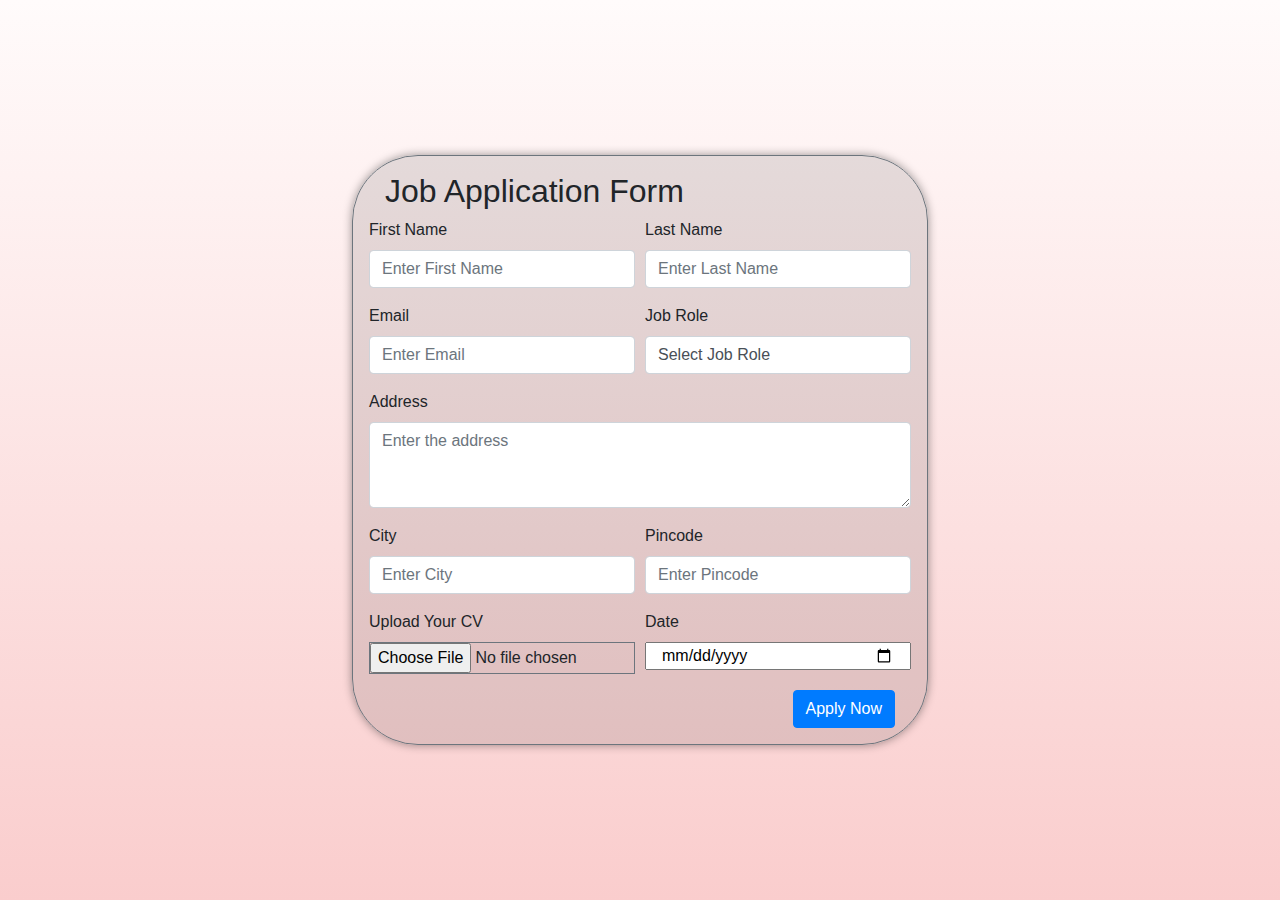
<file: JobAppForm/index.html>
<!DOCTYPE html>
<html lang="en">
<head>
    <meta charset="UTF-8">
    <meta name="viewport" content="width=device-width, initial-scale=1.0">
    <link href="https://cdn.jsdelivr.net/npm/bootstrap@5.3.3/dist/css/bootstrap.min.css" rel="stylesheet" integrity="sha384-QWTKZyjpPEjISv5WaRU9OFeRpok6YctnYmDr5pNlyT2bRjXh0JMhjY6hW+ALEwIH" crossorigin="anonymous">
    <script src="https://cdn.jsdelivr.net/npm/bootstrap@5.3.3/dist/js/bootstrap.bundle.min.js" integrity="sha384-YvpcrYf0tY3lHB60NNkmXc5s9fDVZLESaAA55NDzOxhy9GkcIdslK1eN7N6jIeHz" crossorigin="anonymous"></script>
    <link rel="stylesheet" href="style.css">
    <title>Job Application Form</title>
</head>
<body>
    <!DOCTYPE html>
    <html lang="en">
    <head>
    <meta charset="UTF-8">
    <meta name="viewport" content="width=device-width, initial-scale=1.0">
    <title>Job Application Form</title>
    <link href="https://stackpath.bootstrapcdn.com/bootstrap/4.5.0/css/bootstrap.min.css" rel="stylesheet">
    </head>
    <body class="d-flex justify-content-center vh-100 m-0 align-items-center ">
    <div class="container border border-secondary p-3 mx-5 parent ">
        <h2 class="text-start ms-3">Job Application Form</h2>
        <form>
            <div class="form-row">
                <div class="form-group col-md-6">
                    <label for="firstName">First Name</label>
                    <input type="text" class="form-control" id="firstName" placeholder="Enter First Name">
                </div>
                <div class="form-group col-md-6">
                    <label for="lastName">Last Name</label>
                    <input type="text" class="form-control" id="lastName" placeholder="Enter Last Name">
                </div>
            </div>
            <div class="form-row">
                <div class="form-group col-md-6">
                    <label for="email">Email</label>
                    <input type="email" class="form-control" id="email" placeholder="Enter Email">
                </div>
                <div class="form-group col-md-6">
                    <label for="jobRole">Job Role</label>
                    <select class="form-control" id="jobRole">
                        <option>Select Job Role</option>
                        <option>Role 1</option>
                        <option>Role 2</option>
                        <option>Role 3</option>
                    </select>
                </div>
            </div>

            <div class="form-group">
                <label for="address">Address</label>
                <textarea name="address" id="address" class="form-control" placeholder="Enter the address" rows="3"></textarea>
            </div>

            <div class="form-row">
                <div class="form-group col-md-6">
                    <label for="city">City</label>
                    <input type="text" class="form-control" id="city" placeholder="Enter City">
                </div>
                <div class="form-group col-md-6">
                    <label for="pincode">Pincode</label>
                    <input type="text" class="form-control" id="pincode" placeholder="Enter Pincode">
                </div>
            </div>
            <div class="form-row">
                <div class="form-group col-md-6">
                    <label for="cv">Upload Your CV</label>
                    <input type="file" class="form-control-file border border-secondary" id="cv" class="col-md-6">
                </div>
                <div class="form-group col-md-6">
                    <label for="date">Date</label>
                    <br>
                    <input type="date" class="col-md-6 date">
                </div>
            </div>
            <div class="d-flex d-flex justify-content-end">
                <button type="submit" class="btn btn-primary mr-3 ">Apply Now</button>
            </div>
        </form>
    </div>
    
    <script src="https://code.jquery.com/jquery-3.5.1.slim.min.js"></script>
    <script src="https://cdn.jsdelivr.net/npm/@popperjs/core@2.0.7/dist/umd/popper.min.js"></script>
    <script src="https://stackpath.bootstrapcdn.com/bootstrap/4.5.0/js/bootstrap.min.js"></script>
    </body>
    </html>
    
</body>
</html>
</file>
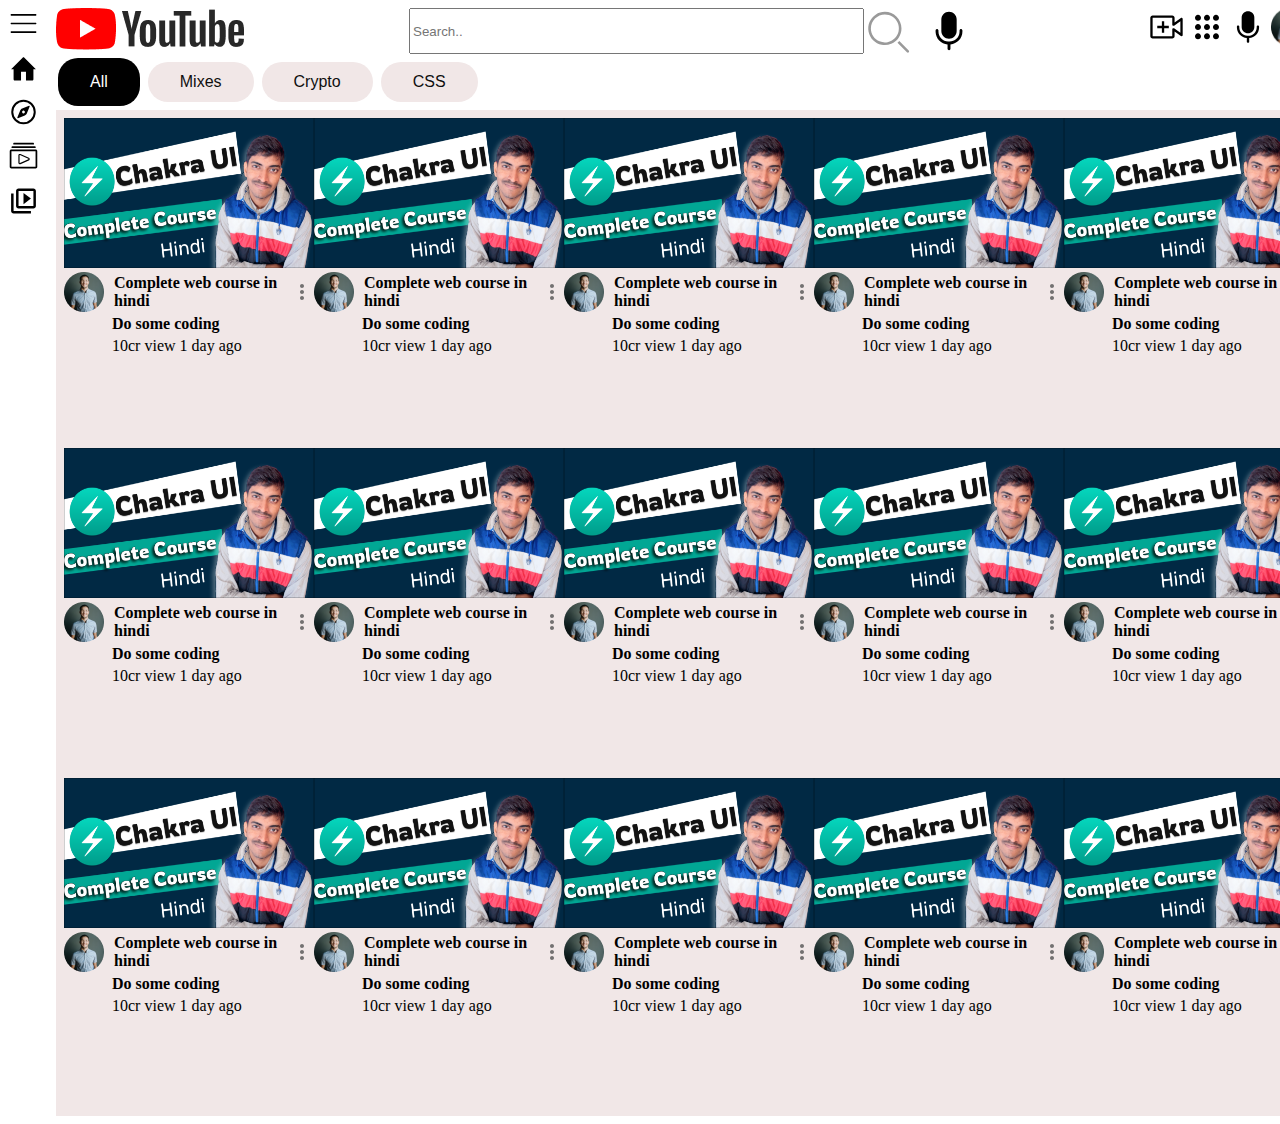
<file: Yotutube UI/index.html>
<!DOCTYPE html>
<html lang="en">
<head>
    <meta charset="UTF-8">
    <meta http-equiv="X-UA-Compatible" content="IE=edge">
    <meta name="viewport" content="width=device-width, initial-scale=1.0">
    <title>Youtube</title>
    <link rel="stylesheet" href="styles.css">
</head>
<body>
    <div class="container">
        <div class="sub1">
            <img src="bars.svg" alt="">
            <img src="home.svg" alt="">
            <img src="compass.svg" alt="">
            <img src="video-gallary.svg" alt="">
            <img src="video-library.svg" alt="">
        </div>
        <div class="sub2">
            <div class="nav">
                <div class="left">
                    <img src="youtube-logo.png" alt="">
                </div>

                <div class="middle">
                    <input type="text" placeholder="Search.." id="searchbar">
                    <img src="search.svg" alt="" id="search">
                    <img src="mic.svg" alt="">
                </div>

                <div class="right">
                    <img src="video-add.svg" alt="">
                    <img src="dot-grid.svg" alt="">
                    <img src="mic.svg" alt="">
                    <img src="avatar.png" alt="">
                </div>
            </div>
            <div class="btn">
                <button class="button-1">All</button>
                <button class="button-2">Mixes</button>
                <button class="button-2">Crypto</button>
                <button class="button-2">CSS</button>
            </div>
            <div class="grid-container">
                
                <div class="thumbnail">
                    <img src="thumbnail.png" alt="" class="chakra">
                    <div>
                        <div class="card-sub">
                            <img src="avatar.png" alt="">
                            <p> Complete web course in hindi</p>
                            <img src="dots.svg" alt="">
                        </div>
                        <div class="card-sub2">
                            <p> <b>Do some coding</b> </p>
                            <br>
                            <p class="p-margin">10cr view 1 day ago</p>
                        </div>
                    </div>
                </div>
                <div class="thumbnail">
                    <img src="thumbnail.png" alt="" class="chakra">
                    <div>
                        <div class="card-sub">
                            <img src="avatar.png" alt="">
                            <p> Complete web course in hindi</p>
                            <img src="dots.svg" alt="">
                        </div>
                        <div class="card-sub2">
                            <p> <b>Do some coding</b> </p>
                            <br>
                            <p class="p-margin">10cr view 1 day ago</p>
                        </div>
                    </div>
                </div>
                <div class="thumbnail">
                    <img src="thumbnail.png" alt="" class="chakra">
                    <div>
                        <div class="card-sub">
                            <img src="avatar.png" alt="">
                            <p> Complete web course in hindi</p>
                            <img src="dots.svg" alt="">
                        </div>
                        <div class="card-sub2">
                            <p> <b>Do some coding</b> </p>
                            <br>
                            <p class="p-margin">10cr view 1 day ago</p>
                        </div>
                    </div>
                </div>
                <div class="thumbnail">
                    <img src="thumbnail.png" alt="" class="chakra">
                    <div>
                        <div class="card-sub">
                            <img src="avatar.png" alt="">
                            <p> Complete web course in hindi</p>
                            <img src="dots.svg" alt="">
                        </div>
                        <div class="card-sub2">
                            <p> <b>Do some coding</b> </p>
                            <br>
                            <p class="p-margin">10cr view 1 day ago</p>
                        </div>
                    </div>
                </div>
                <div class="thumbnail">
                    <img src="thumbnail.png" alt="" class="chakra">
                    <div>
                        <div class="card-sub">
                            <img src="avatar.png" alt="">
                            <p> Complete web course in hindi</p>
                            <img src="dots.svg" alt="">
                        </div>
                        <div class="card-sub2">
                            <p> <b>Do some coding</b> </p>
                            <br>
                            <p class="p-margin">10cr view 1 day ago</p>
                        </div>
                    </div>
                </div>
                <div class="thumbnail">
                    <img src="thumbnail.png" alt="" class="chakra">
                    <div>
                        <div class="card-sub">
                            <img src="avatar.png" alt="">
                            <p> Complete web course in hindi</p>
                            <img src="dots.svg" alt="">
                        </div>
                        <div class="card-sub2">
                            <p> <b>Do some coding</b> </p>
                            <br>
                            <p class="p-margin">10cr view 1 day ago</p>
                        </div>
                    </div>
                </div><div class="thumbnail">
                    <img src="thumbnail.png" alt="" class="chakra">
                    <div>
                        <div class="card-sub">
                            <img src="avatar.png" alt="">
                            <p> Complete web course in hindi</p>
                            <img src="dots.svg" alt="">
                        </div>
                        <div class="card-sub2">
                            <p> <b>Do some coding</b> </p>
                            <br>
                            <p class="p-margin">10cr view 1 day ago</p>
                        </div>
                    </div>
                </div><div class="thumbnail">
                    <img src="thumbnail.png" alt="" class="chakra">
                    <div>
                        <div class="card-sub">
                            <img src="avatar.png" alt="">
                            <p> Complete web course in hindi</p>
                            <img src="dots.svg" alt="">
                        </div>
                        <div class="card-sub2">
                            <p> <b>Do some coding</b> </p>
                            <br>
                            <p class="p-margin">10cr view 1 day ago</p>
                        </div>
                    </div>
                </div><div class="thumbnail">
                    <img src="thumbnail.png" alt="" class="chakra">
                    <div>
                        <div class="card-sub">
                            <img src="avatar.png" alt="">
                            <p> Complete web course in hindi</p>
                            <img src="dots.svg" alt="">
                        </div>
                        <div class="card-sub2">
                            <p> <b>Do some coding</b> </p>
                            <br>
                            <p class="p-margin">10cr view 1 day ago</p>
                        </div>
                    </div>
                </div><div class="thumbnail">
                    <img src="thumbnail.png" alt="" class="chakra">
                    <div>
                        <div class="card-sub">
                            <img src="avatar.png" alt="">
                            <p> Complete web course in hindi</p>
                            <img src="dots.svg" alt="">
                        </div>
                        <div class="card-sub2">
                            <p> <b>Do some coding</b> </p>
                            <br>
                            <p class="p-margin">10cr view 1 day ago</p>
                        </div>
                    </div>
                </div><div class="thumbnail">
                    <img src="thumbnail.png" alt="" class="chakra">
                    <div>
                        <div class="card-sub">
                            <img src="avatar.png" alt="">
                            <p> Complete web course in hindi</p>
                            <img src="dots.svg" alt="">
                        </div>
                        <div class="card-sub2">
                            <p> <b>Do some coding</b> </p>
                            <br>
                            <p class="p-margin">10cr view 1 day ago</p>
                        </div>
                    </div>
                </div><div class="thumbnail">
                    <img src="thumbnail.png" alt="" class="chakra">
                    <div>
                        <div class="card-sub">
                            <img src="avatar.png" alt="">
                            <p> Complete web course in hindi</p>
                            <img src="dots.svg" alt="">
                        </div>
                        <div class="card-sub2">
                            <p> <b>Do some coding</b> </p>
                            <br>
                            <p class="p-margin">10cr view 1 day ago</p>
                        </div>
                    </div>
                </div><div class="thumbnail">
                    <img src="thumbnail.png" alt="" class="chakra">
                    <div>
                        <div class="card-sub">
                            <img src="avatar.png" alt="">
                            <p> Complete web course in hindi</p>
                            <img src="dots.svg" alt="">
                        </div>
                        <div class="card-sub2">
                            <p> <b>Do some coding</b> </p>
                            <br>
                            <p class="p-margin">10cr view 1 day ago</p>
                        </div>
                    </div>
                </div><div class="thumbnail">
                    <img src="thumbnail.png" alt="" class="chakra">
                    <div>
                        <div class="card-sub">
                            <img src="avatar.png" alt="">
                            <p> Complete web course in hindi</p>
                            <img src="dots.svg" alt="">
                        </div>
                        <div class="card-sub2">
                            <p> <b>Do some coding</b> </p>
                            <br>
                            <p class="p-margin">10cr view 1 day ago</p>
                        </div>
                    </div>
                </div><div class="thumbnail">
                    <img src="thumbnail.png" alt="" class="chakra">
                    <div>
                        <div class="card-sub">
                            <img src="avatar.png" alt="">
                            <p> Complete web course in hindi</p>
                            <img src="dots.svg" alt="">
                        </div>
                        <div class="card-sub2">
                            <p> <b>Do some coding</b> </p>
                            <br>
                            <p class="p-margin">10cr view 1 day ago</p>
                        </div>
                    </div>
                </div>
            </div>
        </div>
    </div>
</body>
</html>
</file>
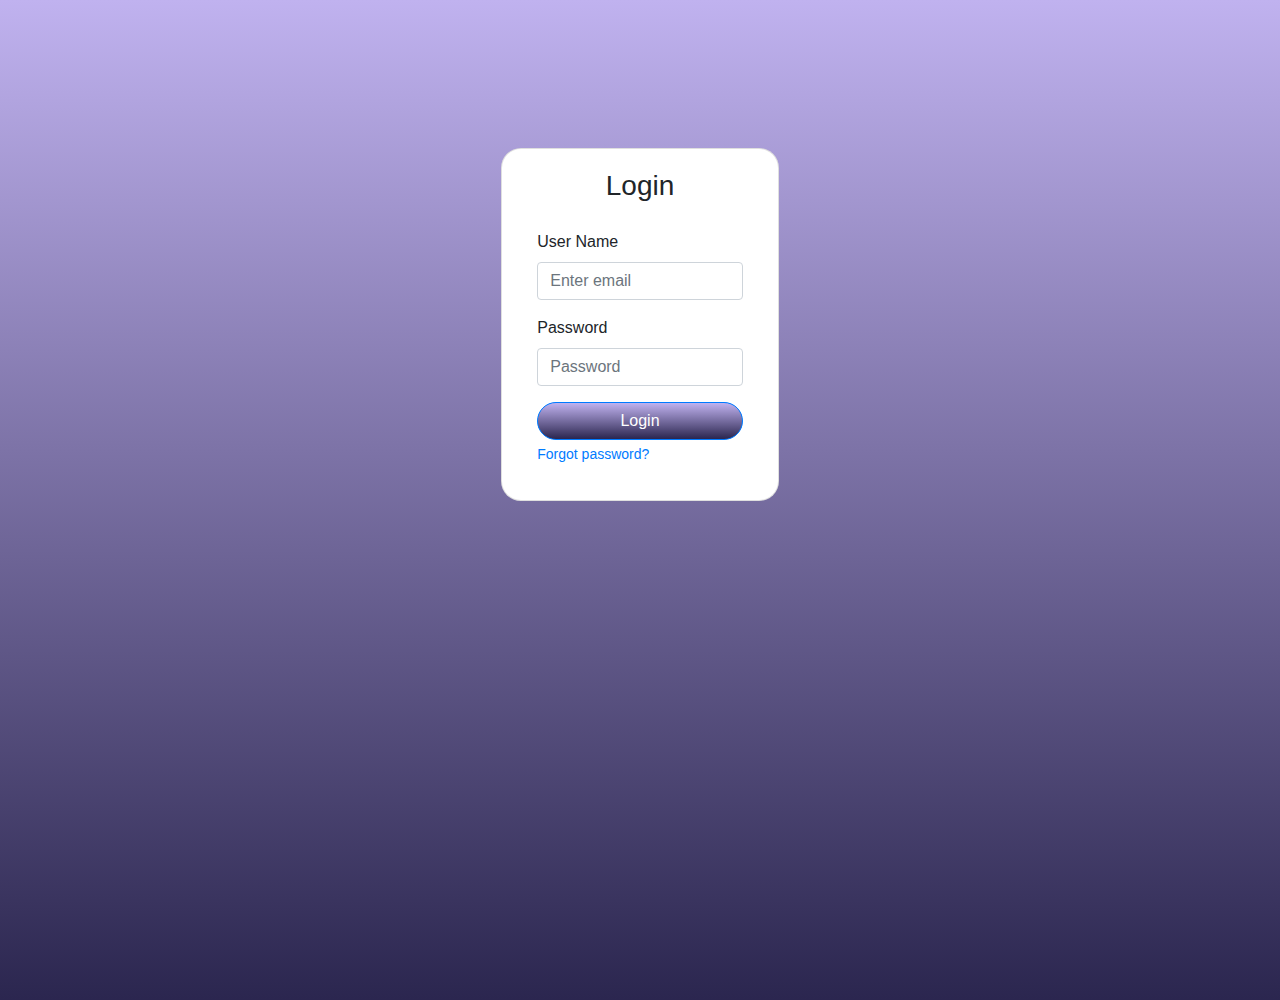
<file: LoginPage/loginpage.html>
<!DOCTYPE html>
<html lang="en">
<head>
    <meta charset="UTF-8">
    <meta name="viewport" content="width=device-width, initial-scale=1.0">
    <title>Login Page</title>
    <!-- Bootstrap CSS -->
    <link href="https://stackpath.bootstrapcdn.com/bootstrap/4.5.2/css/bootstrap.min.css" rel="stylesheet">
    <style>
        .forgot-password{
            font-size: 0.875em; /* Smaller font size */
            color: grey; /* Grey color */

        }
        .login-container {
            margin-top: 100px;
        }
        .login-form {
            max-width: 400px;
            padding: 15px;
            margin: auto;
        }
        .parent{
            border-radius: 20px;
        }
        body{
                font-family: Arial, sans-serif;
                background-image: linear-gradient(rgb(192, 178, 239), rgb(43, 38, 79));
                height: 100vh;
                overflow-y: hidden;
        }
        .btn-parent{
            border-radius: 20px;
            background-image: linear-gradient(rgb(192, 178, 239), rgb(43, 38, 79));
        }
    </style>
</head>
<body>
    <div class="container login-container d-flex justify-content-center">
        
                <div class="card w-25 mt-5 parent">
                    <div class="card-body ">
                        <h3 class="card-title text-center">Login</h3>
                        <form class="login-form">
                            <div class="form-group">
                                <label for="email">User Name</label>
                                <input type="email" class="form-control" id="email" placeholder="Enter email" required>
                            </div>
                            <div class="form-group">
                                <label for="password">Password</label>
                                <input type="password" class="form-control" id="password" placeholder="Password" required>
                            </div>
                            <button type="submit" class="btn btn-primary btn-block btn-parent">Login</button>
                            <div class="text-start mt-1 forgot-password">
                                <a href="#">Forgot password?</a>
                            </div>
                            
                        </form>
                    </div>
                </div>

    </div>
    <!-- Bootstrap JS and dependencies -->
    <script src="https://code.jquery.com/jquery-3.5.1.slim.min.js"></script>
    <script src="https://cdn.jsdelivr.net/npm/@popperjs/core@2.5.3/dist/umd/popper.min.js"></script>
    <script src="https://stackpath.bootstrapcdn.com/bootstrap/4.5.2/js/bootstrap.min.js"></script>
</body>
</html>
</file>
<file: JobAppForm/style.css>
body{
    font-family: Arial, sans-serif;
    background-image: linear-gradient(rgb(255 251 251), rgb(250 205 205));
    /* display: flex;
    justify-content: center;
    align-items: center;
    height: 100vh;
    margin: 0; */
}
.parent{
    
    box-shadow: 0 0 10px rgba(0, 0, 0, 0.4);
    background-color: rgba(0,0,0, 0.1);
    border-radius: 66px;
    padding: 2rem !important;
    width: 45% !important;
}



.date{
    max-width: 100% !important;
}
</file>
<file: Yotutube UI/styles.css>
.nav{
    display: flex;
    justify-content: space-between
}

.right{
    display: flex;
    width: 183px;
    justify-content: center;
    gap: 4px;
    height: 38px;
}
.middle{
    display: flex;
    justify-content: center;
}
#searchbar{
    width: 486px;
}
#search{
    margin-right: 1rem;
}
.button {
    background-color:white;
    border: none;
    color: white;
    padding: 20px;
    text-align: center;
    text-decoration: none;
    display: inline-block;
    font-size: 10px;
    margin: 4px 2px;
}
.container{
    display:flex;
    max-width: 100%;
}
.grid-container{
    display: grid;
    grid-template-columns: auto auto auto auto auto;
    padding: 8px;
    height: 110vh;
    background-color: rgb(241, 231, 231);
}
    
.thumbnail {
    max-width: 250px;
}
.sub1{
    display: flex;
    flex-direction: column;
    gap: 14px;
    padding-right: 17px;
}

.sub2{
    width: 100%;
}

.chakra{
    height: 150px;
    width: 250px;
    
}
.card-sub{
    display: flex;
    justify-content: center;
    align-items: center;
    gap: 10px;
    height: 40px;
    font-weight: 600;
}
.p-margin{
    margin-top: -30px;
}
.card-sub2{
    display: flex;
    height: min-content;
    flex-direction: column;
    justify-content: center;
    align-items: flex-start;
    padding: 0px 48px;
    margin-top: -13px;
}
.button-1{
    background-color: #000000;
    border: none;
    color: white;
    padding: 15px 32px;
    text-align: center;
    text-decoration: none;
    display: inline-block;
    font-size: 16px;
    margin: 4px 2px;
    cursor: pointer;
    border-radius: 20px;
}
.button-2{
    background-color: rgb(241, 231, 231);
    border: black 1px solid;
    color: rgb(15, 15, 15);
    padding: 11px 32px;
    text-align: center;
    text-decoration: none;
    display: inline-block;
    font-size: 16px;
    margin: 4px 2px;
    cursor: pointer;
    border-radius: 20px;
    border: #000000;
}
</file>
